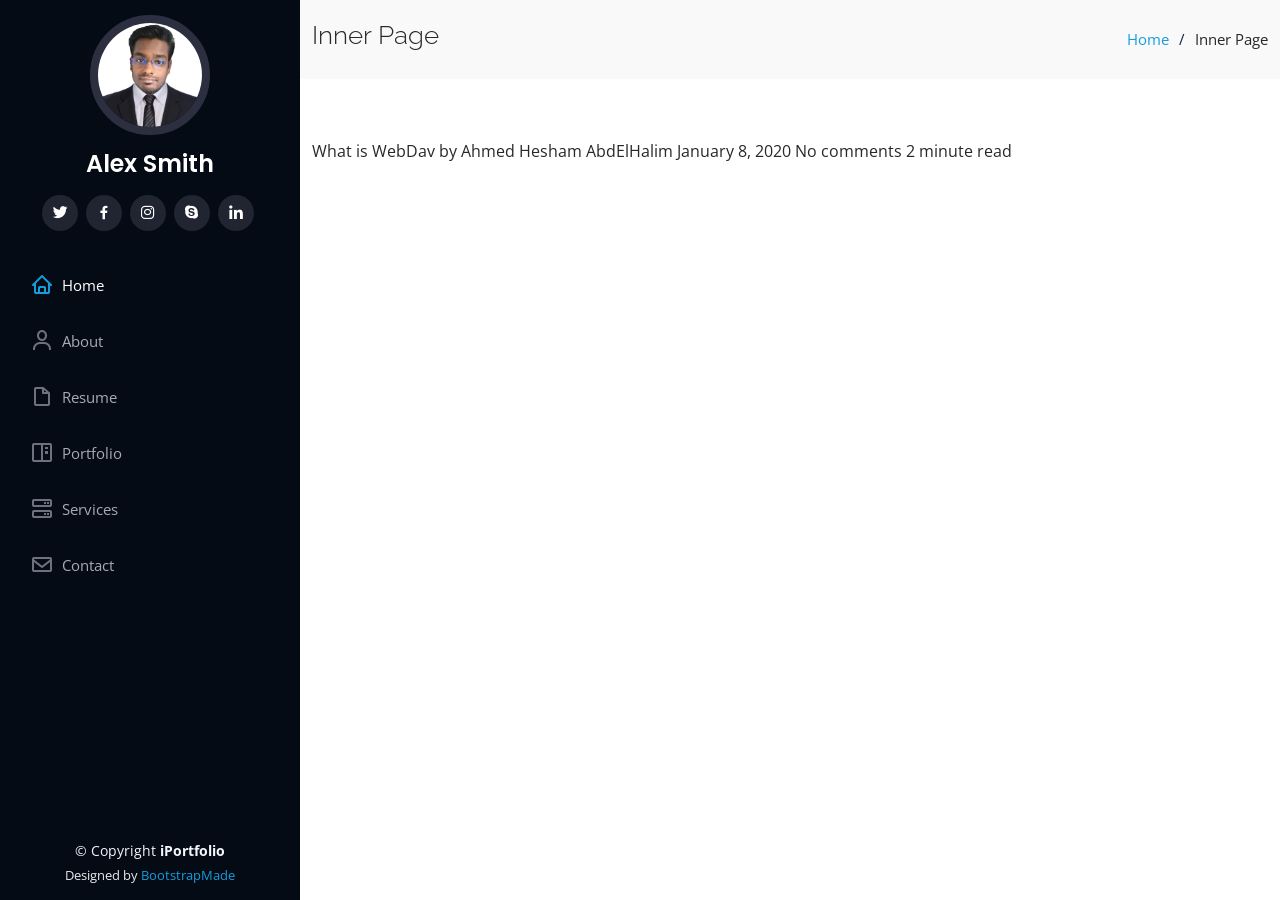
<file: inner-page - Copy.html>
<!DOCTYPE html>
<html lang="en">

<head>
  <meta charset="utf-8">
  <meta content="width=device-width, initial-scale=1.0" name="viewport">

  <title>Inner Page - iPortfolio Bootstrap Template</title>
  <meta content="" name="description">
  <meta content="" name="keywords">

  <!-- Favicons -->
  <link href="assets/img/favicon.png" rel="icon">
  <link href="assets/img/apple-touch-icon.png" rel="apple-touch-icon">

  <!-- Google Fonts -->
  <link href="https://fonts.googleapis.com/css?family=Open+Sans:300,300i,400,400i,600,600i,700,700i|Raleway:300,300i,400,400i,500,500i,600,600i,700,700i|Poppins:300,300i,400,400i,500,500i,600,600i,700,700i" rel="stylesheet">

  <!-- Vendor CSS Files -->
  <link href="assets/vendor/aos/aos.css" rel="stylesheet">
  <link href="assets/vendor/bootstrap/css/bootstrap.min.css" rel="stylesheet">
  <link href="assets/vendor/bootstrap-icons/bootstrap-icons.css" rel="stylesheet">
  <link href="assets/vendor/boxicons/css/boxicons.min.css" rel="stylesheet">
  <link href="assets/vendor/glightbox/css/glightbox.min.css" rel="stylesheet">
  <link href="assets/vendor/swiper/swiper-bundle.min.css" rel="stylesheet">

  <!-- Template Main CSS File -->
  <link href="assets/css/style.css" rel="stylesheet">

  <!-- =======================================================
  * Template Name: iPortfolio
  * Updated: Mar 10 2023 with Bootstrap v5.2.3
  * Template URL: https://bootstrapmade.com/iportfolio-bootstrap-portfolio-websites-template/
  * Author: BootstrapMade.com
  * License: https://bootstrapmade.com/license/
  ======================================================== -->
</head>

<body>

  <!-- ======= Mobile nav toggle button ======= -->
  <i class="bi bi-list mobile-nav-toggle d-xl-none"></i>

  <!-- ======= Header ======= -->
  <header id="header">
    <div class="d-flex flex-column">

      <div class="profile">
        <img src="assets/img/profile-img.jpg" alt="" class="img-fluid rounded-circle">
        <h1 class="text-light"><a href="index.html">Alex Smith</a></h1>
        <div class="social-links mt-3 text-center">
          <a href="#" class="twitter"><i class="bx bxl-twitter"></i></a>
          <a href="#" class="facebook"><i class="bx bxl-facebook"></i></a>
          <a href="#" class="instagram"><i class="bx bxl-instagram"></i></a>
          <a href="#" class="google-plus"><i class="bx bxl-skype"></i></a>
          <a href="#" class="linkedin"><i class="bx bxl-linkedin"></i></a>
        </div>
      </div>

      <nav id="navbar" class="nav-menu navbar">
        <ul>
          <li><a href="#hero" class="nav-link scrollto active"><i class="bx bx-home"></i> <span>Home</span></a></li>
          <li><a href="#about" class="nav-link scrollto"><i class="bx bx-user"></i> <span>About</span></a></li>
          <li><a href="#resume" class="nav-link scrollto"><i class="bx bx-file-blank"></i> <span>Resume</span></a></li>
          <li><a href="#portfolio" class="nav-link scrollto"><i class="bx bx-book-content"></i> <span>Portfolio</span></a></li>
          <li><a href="#services" class="nav-link scrollto"><i class="bx bx-server"></i> <span>Services</span></a></li>
          <li><a href="#contact" class="nav-link scrollto"><i class="bx bx-envelope"></i> <span>Contact</span></a></li>
        </ul>
      </nav><!-- .nav-menu -->
    </div>
  </header><!-- End Header -->

  <main id="main">

    <!-- ======= Breadcrumbs ======= -->
    <section class="breadcrumbs">
      <div class="container">

        <div class="d-flex justify-content-between align-items-center">
          <h2>Inner Page</h2>
          <ol>
            <li><a href="index.html">Home</a></li>
            <li>Inner Page</li>
          </ol>
        </div>

      </div>
    </section><!-- End Breadcrumbs -->

    <section class="inner-page">
      <div class="container">
        <p>
          What is WebDav
by
Ahmed Hesham AbdElHalim
January 8, 2020
No comments
2 minute read
        </p>
      </div>
    </section>

  </main><!-- End #main -->

  <!-- ======= Footer ======= -->
  <footer id="footer">
    <div class="container">
      <div class="copyright">
        &copy; Copyright <strong><span>iPortfolio</span></strong>
      </div>
      <div class="credits">
        <!-- All the links in the footer should remain intact. -->
        <!-- You can delete the links only if you purchased the pro version. -->
        <!-- Licensing information: https://bootstrapmade.com/license/ -->
        <!-- Purchase the pro version with working PHP/AJAX contact form: https://bootstrapmade.com/iportfolio-bootstrap-portfolio-websites-template/ -->
        Designed by <a href="https://bootstrapmade.com/">BootstrapMade</a>
      </div>
    </div>
  </footer><!-- End  Footer -->

  <a href="#" class="back-to-top d-flex align-items-center justify-content-center"><i class="bi bi-arrow-up-short"></i></a>

  <!-- Vendor JS Files -->
  <script src="assets/vendor/purecounter/purecounter_vanilla.js"></script>
  <script src="assets/vendor/aos/aos.js"></script>
  <script src="assets/vendor/bootstrap/js/bootstrap.bundle.min.js"></script>
  <script src="assets/vendor/glightbox/js/glightbox.min.js"></script>
  <script src="assets/vendor/isotope-layout/isotope.pkgd.min.js"></script>
  <script src="assets/vendor/swiper/swiper-bundle.min.js"></script>
  <script src="assets/vendor/typed.js/typed.min.js"></script>
  <script src="assets/vendor/waypoints/noframework.waypoints.js"></script>
  <script src="assets/vendor/php-email-form/validate.js"></script>

  <!-- Template Main JS File -->
  <script src="assets/js/main.js"></script>

</body>

</html>
</file>
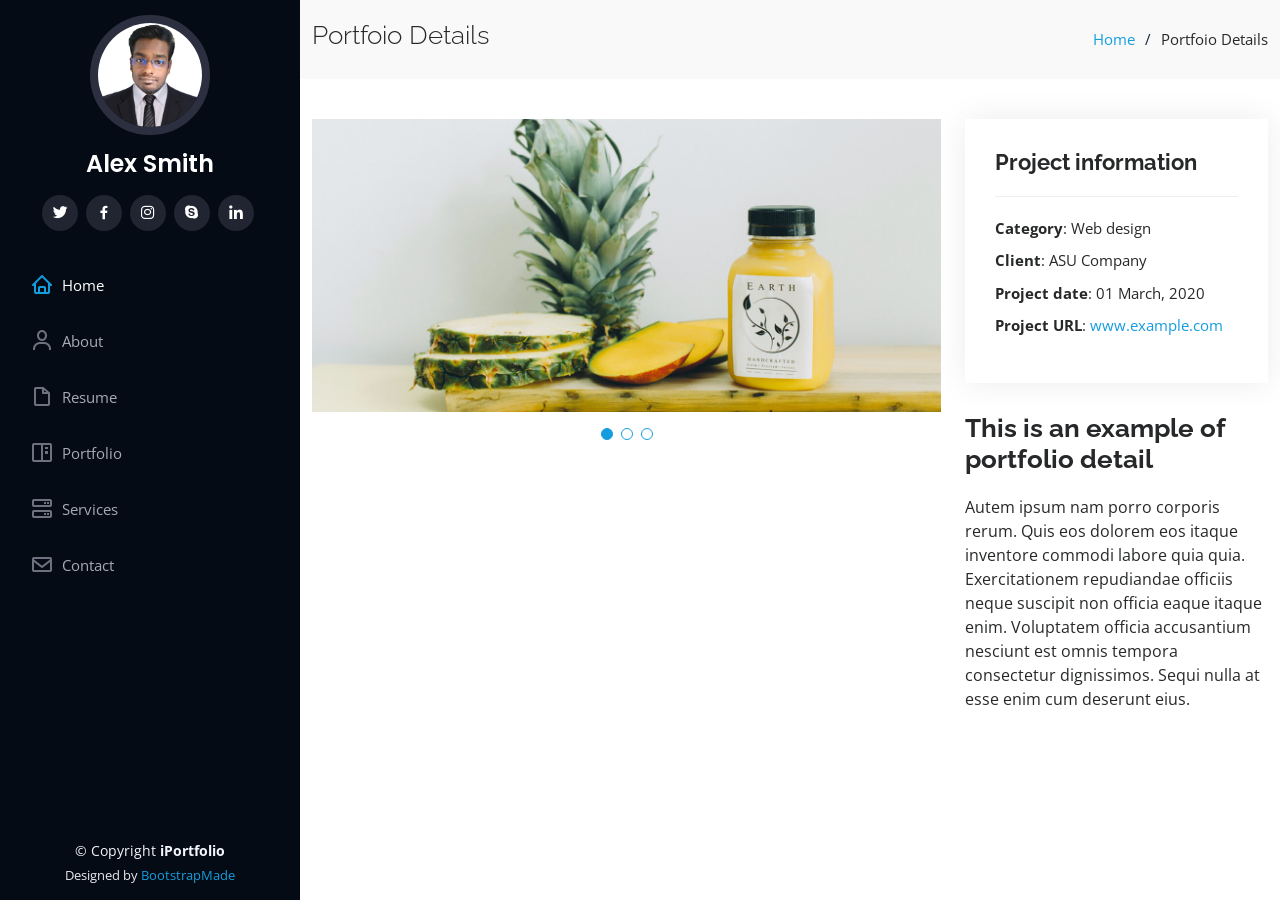
<file: portfolio-details.html>
<!DOCTYPE html>
<html lang="en">

<head>
  <meta charset="utf-8">
  <meta content="width=device-width, initial-scale=1.0" name="viewport">

  <title>Portfolio Details - iPortfolio Bootstrap Template</title>
  <meta content="" name="description">
  <meta content="" name="keywords">

  <!-- Favicons -->
  <link href="assets/img/favicon.png" rel="icon">
  <link href="assets/img/apple-touch-icon.png" rel="apple-touch-icon">

  <!-- Google Fonts -->
  <link href="https://fonts.googleapis.com/css?family=Open+Sans:300,300i,400,400i,600,600i,700,700i|Raleway:300,300i,400,400i,500,500i,600,600i,700,700i|Poppins:300,300i,400,400i,500,500i,600,600i,700,700i" rel="stylesheet">

  <!-- Vendor CSS Files -->
  <link href="assets/vendor/aos/aos.css" rel="stylesheet">
  <link href="assets/vendor/bootstrap/css/bootstrap.min.css" rel="stylesheet">
  <link href="assets/vendor/bootstrap-icons/bootstrap-icons.css" rel="stylesheet">
  <link href="assets/vendor/boxicons/css/boxicons.min.css" rel="stylesheet">
  <link href="assets/vendor/glightbox/css/glightbox.min.css" rel="stylesheet">
  <link href="assets/vendor/swiper/swiper-bundle.min.css" rel="stylesheet">

  <!-- Template Main CSS File -->
  <link href="assets/css/style.css" rel="stylesheet">

  <!-- =======================================================
  * Template Name: iPortfolio
  * Updated: Mar 10 2023 with Bootstrap v5.2.3
  * Template URL: https://bootstrapmade.com/iportfolio-bootstrap-portfolio-websites-template/
  * Author: BootstrapMade.com
  * License: https://bootstrapmade.com/license/
  ======================================================== -->
</head>

<body>

  <!-- ======= Mobile nav toggle button ======= -->
  <i class="bi bi-list mobile-nav-toggle d-xl-none"></i>

  <!-- ======= Header ======= -->
  <header id="header">
    <div class="d-flex flex-column">

      <div class="profile">
        <img src="assets/img/profile-img.jpg" alt="" class="img-fluid rounded-circle">
        <h1 class="text-light"><a href="index.html">Alex Smith</a></h1>
        <div class="social-links mt-3 text-center">
          <a href="#" class="twitter"><i class="bx bxl-twitter"></i></a>
          <a href="#" class="facebook"><i class="bx bxl-facebook"></i></a>
          <a href="#" class="instagram"><i class="bx bxl-instagram"></i></a>
          <a href="#" class="google-plus"><i class="bx bxl-skype"></i></a>
          <a href="#" class="linkedin"><i class="bx bxl-linkedin"></i></a>
        </div>
      </div>

      <nav id="navbar" class="nav-menu navbar">
        <ul>
          <li><a href="#hero" class="nav-link scrollto active"><i class="bx bx-home"></i> <span>Home</span></a></li>
          <li><a href="#about" class="nav-link scrollto"><i class="bx bx-user"></i> <span>About</span></a></li>
          <li><a href="#resume" class="nav-link scrollto"><i class="bx bx-file-blank"></i> <span>Resume</span></a></li>
          <li><a href="#portfolio" class="nav-link scrollto"><i class="bx bx-book-content"></i> <span>Portfolio</span></a></li>
          <li><a href="#services" class="nav-link scrollto"><i class="bx bx-server"></i> <span>Services</span></a></li>
          <li><a href="#contact" class="nav-link scrollto"><i class="bx bx-envelope"></i> <span>Contact</span></a></li>
        </ul>
      </nav><!-- .nav-menu -->
    </div>
  </header><!-- End Header -->

  <main id="main">

    <!-- ======= Breadcrumbs ======= -->
    <section id="breadcrumbs" class="breadcrumbs">
      <div class="container">

        <div class="d-flex justify-content-between align-items-center">
          <h2>Portfoio Details</h2>
          <ol>
            <li><a href="index.html">Home</a></li>
            <li>Portfoio Details</li>
          </ol>
        </div>

      </div>
    </section><!-- End Breadcrumbs -->

    <!-- ======= Portfolio Details Section ======= -->
    <section id="portfolio-details" class="portfolio-details">
      <div class="container">

        <div class="row gy-4">

          <div class="col-lg-8">
            <div class="portfolio-details-slider swiper">
              <div class="swiper-wrapper align-items-center">

                <div class="swiper-slide">
                  <img src="assets/img/portfolio/portfolio-details-1.jpg" alt="">
                </div>

                <div class="swiper-slide">
                  <img src="assets/img/portfolio/portfolio-details-2.jpg" alt="">
                </div>

                <div class="swiper-slide">
                  <img src="assets/img/portfolio/portfolio-details-3.jpg" alt="">
                </div>

              </div>
              <div class="swiper-pagination"></div>
            </div>
          </div>

          <div class="col-lg-4">
            <div class="portfolio-info">
              <h3>Project information</h3>
              <ul>
                <li><strong>Category</strong>: Web design</li>
                <li><strong>Client</strong>: ASU Company</li>
                <li><strong>Project date</strong>: 01 March, 2020</li>
                <li><strong>Project URL</strong>: <a href="#">www.example.com</a></li>
              </ul>
            </div>
            <div class="portfolio-description">
              <h2>This is an example of portfolio detail</h2>
              <p>
                Autem ipsum nam porro corporis rerum. Quis eos dolorem eos itaque inventore commodi labore quia quia. Exercitationem repudiandae officiis neque suscipit non officia eaque itaque enim. Voluptatem officia accusantium nesciunt est omnis tempora consectetur dignissimos. Sequi nulla at esse enim cum deserunt eius.
              </p>
            </div>
          </div>

        </div>

      </div>
    </section><!-- End Portfolio Details Section -->

  </main><!-- End #main -->

  <!-- ======= Footer ======= -->
  <footer id="footer">
    <div class="container">
      <div class="copyright">
        &copy; Copyright <strong><span>iPortfolio</span></strong>
      </div>
      <div class="credits">
        <!-- All the links in the footer should remain intact. -->
        <!-- You can delete the links only if you purchased the pro version. -->
        <!-- Licensing information: https://bootstrapmade.com/license/ -->
        <!-- Purchase the pro version with working PHP/AJAX contact form: https://bootstrapmade.com/iportfolio-bootstrap-portfolio-websites-template/ -->
        Designed by <a href="https://bootstrapmade.com/">BootstrapMade</a>
      </div>
    </div>
  </footer><!-- End  Footer -->

  <a href="#" class="back-to-top d-flex align-items-center justify-content-center"><i class="bi bi-arrow-up-short"></i></a>

  <!-- Vendor JS Files -->
  <script src="assets/vendor/purecounter/purecounter_vanilla.js"></script>
  <script src="assets/vendor/aos/aos.js"></script>
  <script src="assets/vendor/bootstrap/js/bootstrap.bundle.min.js"></script>
  <script src="assets/vendor/glightbox/js/glightbox.min.js"></script>
  <script src="assets/vendor/isotope-layout/isotope.pkgd.min.js"></script>
  <script src="assets/vendor/swiper/swiper-bundle.min.js"></script>
  <script src="assets/vendor/typed.js/typed.min.js"></script>
  <script src="assets/vendor/waypoints/noframework.waypoints.js"></script>
  <script src="assets/vendor/php-email-form/validate.js"></script>

  <!-- Template Main JS File -->
  <script src="assets/js/main.js"></script>

</body>

</html>
</file>
<file: assets/css/style.css>
/**
* Template Name: iPortfolio
* Updated: Mar 10 2023 with Bootstrap v5.2.3
* Template URL: https://bootstrapmade.com/iportfolio-bootstrap-portfolio-websites-template/
* Author: BootstrapMade.com
* License: https://bootstrapmade.com/license/
*/

/*--------------------------------------------------------------
# General
--------------------------------------------------------------*/
body {
    font-family: "Open Sans", sans-serif;
    color: #272829;
}

a {
    color: #149ddd;
    text-decoration: none;
}

a:hover {
    color: #37b3ed;
    text-decoration: none;
}

h1,
h2,
h3,
h4,
h5,
h6 {
    font-family: "Raleway", sans-serif;
}

/*--------------------------------------------------------------
# Back to top button
--------------------------------------------------------------*/
.back-to-top {
    position: fixed;
    visibility: hidden;
    opacity: 0;
    right: 15px;
    bottom: 15px;
    z-index: 996;
    background: #149ddd;
    width: 40px;
    height: 40px;
    border-radius: 50px;
    transition: all 0.4s;
}

.back-to-top i {
    font-size: 28px;
    color: #fff;
    line-height: 0;
}

.back-to-top:hover {
    background: #2eafec;
    color: #fff;
}

.back-to-top.active {
    visibility: visible;
    opacity: 1;
}

/*--------------------------------------------------------------
# Header
--------------------------------------------------------------*/
#header {
    position: fixed;
    top: 0;
    left: 0;
    bottom: 0;
    width: 300px;
    transition: all ease-in-out 0.5s;
    z-index: 9997;
    transition: all 0.5s;
    padding: 0 15px;
    background: #040b14;
    overflow-y: auto;
}

#header .profile img {
    margin: 15px auto;
    display: block;
    width: 120px;
    border: 8px solid #2c2f3f;
}

#header .profile h1 {
    font-size: 24px;
    margin: 0;
    padding: 0;
    font-weight: 600;
    -moz-text-align-last: center;
    text-align-last: center;
    font-family: "Poppins", sans-serif;
}

#header .profile h1 a,
#header .profile h1 a:hover {
    color: #fff;
    text-decoration: none;
}

#header .profile .social-links a {
    font-size: 18px;
    display: inline-block;
    background: #212431;
    color: #fff;
    line-height: 1;
    padding: 8px 0;
    margin-right: 4px;
    border-radius: 50%;
    text-align: center;
    width: 36px;
    height: 36px;
    transition: 0.3s;
}

.social-links-container {
    display: flex;
    justify-content: flex-end;
    margin-top: 4.7%;
    margin-bottom: 1.6%;
    margin-right: 21%;
}

.social-links-2 a {
    margin: 0 10px;
    color: #149ddd;
    text-decoration: none;
}

.social-links-2 i {
    font-size: 18px;
}

/* Media query to hide social-links-2 on desktop */
@media (min-width: 768px) {
    .social-links-container {
        display: none;
    }
}

#header .profile .social-links a:hover {
    background: #149ddd;
    color: #fff;
    text-decoration: none;
}

#main {
    margin-left: 300px;
}

@media (max-width: 1199px) {
    #header {
        left: -300px;
    }

    #main {
        margin-left: 0;
    }
}

/*--------------------------------------------------------------
# Navigation Menu
--------------------------------------------------------------*/
/* Desktop Navigation */
.nav-menu {
    padding: 30px 0 0 0;
}

.nav-menu-wrapper {
    display: flex;
    justify-content: center;
}

.nav-menu * {
    margin: 0;
    padding: 0;
    list-style: none;
}

.nav-menu > ul > li {
    position: relative;
    white-space: nowrap;
}

.nav-menu a,
.nav-menu a:focus {
    display: flex;
    align-items: center;
    color: #a8a9b4;
    padding: 12px 15px;
    margin-bottom: 8px;
    transition: 0.3s;
    font-size: 15px;
}

.nav-menu a i,
.nav-menu a:focus i {
    font-size: 24px;
    padding-right: 8px;
    color: #6f7180;
}

.nav-menu a:hover,
.nav-menu .active,
.nav-menu .active:focus,
.nav-menu li:hover > a {
    text-decoration: none;
    color: #fff;
}

.nav-menu a:hover i,
.nav-menu .active i,
.nav-menu .active:focus i,
.nav-menu li:hover > a i {
    color: #149ddd;
}

/* Mobile Navigation */
.mobile-nav-toggle {
    position: fixed;
    right: 3.5%;
    top: 1%;
    z-index: 9998;
    border: 0;
    font-size: 24px;
    transition: all 0.4s;
    outline: none !important;
    background-color: #149ddd;
    color: #fff;
    width: 35px;
    height: 35px;
    display: flex;
    align-items: center;
    justify-content: center;
    line-height: 0;
    border-radius: 50px;
    cursor: pointer;
    margin-left: auto; /* Add this line to align the button to the right */
}

.mobile-nav-active {
    overflow: hidden;
}

.mobile-nav-active #header {
    left: 0;
}

.pill-tab {
    display: inline-block;
    background-color: #149ddd;
    padding: 8px 16px;
    border-radius: 16px;
}

.pill-tab a {
    text-decoration: none;
    color: #fff;
    display: block; /* Add this line to make the links fill the pill tabs */
    text-align: center; /* Add this line to center the text within the pill tabs */
}

@media (max-width: 768px) {
    .pill-tab {
        display: block;
        margin-bottom: 10px; /* Add some spacing between the pill tabs */
    }
}

/*--------------------------------------------------------------
# Scroll Down Arrow
--------------------------------------------------------------*/
.scroll-down-arrow {
    position: absolute;
    bottom: 30px;
    right: 15px; /* Updated position */
    width: 35px; /* Updated width */
    height: 35px; /* Updated height */
    border: 2px solid #149ddd;
    border-radius: 50%;
    display: flex;
    align-items: center;
    justify-content: center;
    cursor: pointer;
    animation: arrowBounce 2s infinite;
}

.scroll-down-arrow:before {
    content: "";
    border: solid #149ddd;
    border-width: 0 2px 2px 0;
    display: inline-block;
    padding: 4px;
    transform: rotate(45deg);
}

@keyframes arrowBounce {
    0% {
        transform: translate(0, 0);
    }
    50% {
        transform: translate(0, 10px);
    }
    100% {
        transform: translate(0, 0);
    }
}

/*--------------------------------------------------------------
# Hero Section
--------------------------------------------------------------*/
#hero {
    width: 100%;
    height: 100vh;
    background: url("../img/hero-bg.jpg") top center;
    background-size: cover;
}

#hero:before {
    content: "";
    background: rgba(5, 13, 24, 0.3);
    position: absolute;
    bottom: 0;
    top: 0;
    left: 0;
    right: 0;
    z-index: 1;
}

#hero .hero-container {
    position: relative;
    z-index: 2;
    min-width: 300px;
}

#hero h1 {
    margin: 0 0 10px 0;
    font-size: 64px;
    font-weight: 700;
    line-height: 56px;
    color: #fff;
}

#hero p {
    color: #fff;
    margin-bottom: 50px;
    font-size: 26px;
    font-family: "Poppins", sans-serif;
}

#hero p span {
    color: #fff;
    padding-bottom: 4px;
    letter-spacing: 1px;
    border-bottom: 3px solid #149ddd;
}

@media (min-width: 1024px) {
    #hero {
        background-attachment: fixed;
    }
}

@media (max-width: 768px) {
    #hero h1 {
        font-size: 28px;
        line-height: 36px;
    }

    #hero h2 {
        font-size: 18px;
        line-height: 24px;
        margin-bottom: 30px;
    }
}

/*--------------------------------------------------------------
# Sections General
--------------------------------------------------------------*/
section {
    padding: 60px 0;
    overflow: hidden;
}

.pill-tab {
    display: inline-block;
    background-color: #149ddd;
    padding: 8px 16px;
    border-radius: 16px;
    color: #fff;
    transition: background-color 0.3s ease;
}

.pill-tab a {
    text-decoration: none;
    color: inherit;
}

.pill-tab:hover {
    background-color: #1184BA; /* Slightly dimmed background color */
    color: #fff;
}

.section-bg {
    background: #f5f8fd;
}

.section-title {
    padding-bottom: 30px;
}

.section-title h2 {
    font-size: 32px;
    font-weight: bold;
    margin-bottom: 20px;
    padding-bottom: 20px;
    position: relative;
    color: #173b6c;
}

.section-title h2::after {
    content: "";
    position: absolute;
    display: block;
    width: 50px;
    height: 3px;
    background: #149ddd;
    bottom: 0;
    left: 0;
}

.section-title p {
    margin-bottom: 0;
}

/*--------------------------------------------------------------
# About
--------------------------------------------------------------*/
.about .content h3 {
    font-weight: 700;
    font-size: 26px;
    color: #173b6c;
}

.about .content ul {
    list-style: none;
    padding: 0;
}

.about .content ul li {
    margin-bottom: 20px;
    display: flex;
    align-items: center;
}

.about .content ul strong {
    margin-right: 10px;
}

.about .content ul i {
    font-size: 16px;
    margin-right: 5px;
    color: #149ddd;
    line-height: 0;
}

.about .content p:last-child {
    margin-bottom: 0;
}

/*--------------------------------------------------------------
# Facts
--------------------------------------------------------------*/
.facts {
    padding-bottom: 30px;
}

.facts .count-box {
    padding: 30px;
    width: 100%;
}

.facts .count-box i {
    display: block;
    font-size: 44px;
    color: #149ddd;
    float: left;
    line-height: 0;
}

.facts .count-box span {
    font-size: 48px;
    line-height: 40px;
    display: block;
    font-weight: 700;
    color: #050d18;
    margin-left: 60px;
}

.facts .count-box p {
    padding: 15px 0 0 0;
    margin: 0 0 0 60px;
    font-family: "Raleway", sans-serif;
    font-size: 14px;
    color: #122f57;
}

.facts .count-box a {
    font-weight: 600;
    display: block;
    margin-top: 20px;
    color: #122f57;
    font-size: 15px;
    font-family: "Poppins", sans-serif;
    transition: ease-in-out 0.3s;
}

.facts .count-box a:hover {
    color: #1f5297;
}

/*--------------------------------------------------------------
# Akills
--------------------------------------------------------------*/
@keyframes fadeIn {
    0% {
        opacity: 0;
    }
    100% {
        opacity: 1;
    }
}

#hello {
    animation: fadeIn 2s;
}

.skills .progress {
    height: 60px;
    display: block;
    background: none;
    border-radius: 0;
}

.skills .progress .skill {
    padding: 0;
    margin: 0 0 6px 0;
    text-transform: uppercase;
    display: block;
    font-weight: 600;
    font-family: "Poppins", sans-serif;
    color: #050d18;
}

.skills .progress .skill .val {
    float: right;
    font-style: normal;
}

.skills .progress-bar-wrap {
    background: #dce8f8;
    height: 10px;
}

.skills .progress-bar {
    width: 1px;
    height: 10px;
    transition: 0.9s;
    background-color: #149ddd;
}

/*--------------------------------------------------------------
# Resume
--------------------------------------------------------------*/
.resume .resume-title {
    font-size: 26px;
    font-weight: 700;
    margin-top: 20px;
    margin-bottom: 20px;
    color: #050d18;
}

.resume .resume-item {
    padding: 0 0 20px 20px;
    margin-top: -2px;
    border-left: 2px solid #1f5297;
    position: relative;
}

.resume .resume-item h4 {
    line-height: 18px;
    font-size: 18px;
    font-weight: 600;
    text-transform: uppercase;
    font-family: "Poppins", sans-serif;
    color: #050d18;
    margin-bottom: 10px;
}

.resume .resume-item h5 {
    font-size: 16px;
    background: #e4edf9;
    padding: 5px 15px;
    display: inline-block;
    font-weight: 600;
    margin-bottom: 10px;
}

.resume .resume-item ul {
    padding-left: 20px;
}

.resume .resume-item ul li {
    padding-bottom: 10px;
}

.resume .resume-item:last-child {
    padding-bottom: 0;
}

.resume .resume-item::before {
    content: "";
    position: absolute;
    width: 16px;
    height: 16px;
    border-radius: 50px;
    left: -9px;
    top: 0;
    background: #fff;
    border: 2px solid #1f5297;
}

/*--------------------------------------------------------------
# Portfolio
--------------------------------------------------------------*/
.portfolio .portfolio-item {
    margin-bottom: 30px;
}

.portfolio #portfolio-flters {
    padding: 0;
    margin: 0 auto 35px auto;
    list-style: none;
    text-align: center;
    background: #fff;
    border-radius: 50px;
    padding: 2px 15px;
}

.portfolio #portfolio-flters li {
    cursor: pointer;
    display: inline-block;
    padding: 10px 15px 8px 15px;
    font-size: 14px;
    font-weight: 600;
    line-height: 1;
    text-transform: uppercase;
    color: #272829;
    margin-bottom: 5px;
    transition: all 0.3s ease-in-out;
}

.portfolio #portfolio-flters li:hover,
.portfolio #portfolio-flters li.filter-active {
    color: #149ddd;
}

.portfolio #portfolio-flters li:last-child {
    margin-right: 0;
}

.portfolio .portfolio-wrap {
    transition: 0.3s;
    position: relative;
    overflow: hidden;
    z-index: 1;
}

.portfolio .portfolio-wrap::before {
    content: "";
    background: rgba(255, 255, 255, 0.5);
    position: absolute;
    left: 0;
    right: 0;
    top: 0;
    bottom: 0;
    transition: all ease-in-out 0.3s;
    z-index: 2;
    opacity: 0;
}

.portfolio .portfolio-wrap .portfolio-links {
    opacity: 1;
    left: 0;
    right: 0;
    bottom: -60px;
    z-index: 3;
    position: absolute;
    transition: all ease-in-out 0.3s;
    display: flex;
    justify-content: center;
}

.portfolio .portfolio-wrap .portfolio-links a {
    color: #fff;
    font-size: 28px;
    text-align: center;
    background: rgba(20, 157, 221, 0.75);
    transition: 0.3s;
    width: 50%;
}

.portfolio .portfolio-wrap .portfolio-links a:hover {
    background: rgba(20, 157, 221, 0.95);
}

.portfolio .portfolio-wrap .portfolio-links a + a {
    border-left: 1px solid #37b3ed;
}

.portfolio .portfolio-wrap:hover::before {
    top: 0;
    left: 0;
    right: 0;
    bottom: 0;
    opacity: 1;
}

.portfolio .portfolio-wrap:hover .portfolio-links {
    opacity: 1;
    bottom: 0;
}

/*--------------------------------------------------------------
# Portfolio Details
--------------------------------------------------------------*/
.portfolio-details {
    padding-top: 40px;
}

.portfolio-details .portfolio-details-slider img {
    width: 100%;
}

.portfolio-details .portfolio-details-slider .swiper-pagination {
    margin-top: 20px;
    position: relative;
}

.portfolio-details
    .portfolio-details-slider
    .swiper-pagination
    .swiper-pagination-bullet {
    width: 12px;
    height: 12px;
    background-color: #fff;
    opacity: 1;
    border: 1px solid #149ddd;
}

.portfolio-details
    .portfolio-details-slider
    .swiper-pagination
    .swiper-pagination-bullet-active {
    background-color: #149ddd;
}

.portfolio-details .portfolio-info {
    padding: 30px;
    box-shadow: 0px 0 30px rgba(5, 13, 24, 0.08);
}

.portfolio-details .portfolio-info h3 {
    font-size: 22px;
    font-weight: 700;
    margin-bottom: 20px;
    padding-bottom: 20px;
    border-bottom: 1px solid #eee;
}

.portfolio-details .portfolio-info ul {
    list-style: none;
    padding: 0;
    font-size: 15px;
}

.portfolio-details .portfolio-info ul li + li {
    margin-top: 10px;
}

.portfolio-details .portfolio-description {
    padding-top: 30px;
}

.portfolio-details .portfolio-description h2 {
    font-size: 26px;
    font-weight: 700;
    margin-bottom: 20px;
}

.portfolio-details .portfolio-description p {
    padding: 0;
}

/*--------------------------------------------------------------
# Services
--------------------------------------------------------------*/
.services .icon-box {
    margin-bottom: 20px;
}

.services .icon {
    float: left;
    display: flex;
    align-items: center;
    justify-content: center;
    width: 54px;
    height: 54px;
    background: #149ddd;
    border-radius: 50%;
    transition: 0.5s;
    border: 1px solid #149ddd;
}

.services .icon i {
    color: #fff;
    font-size: 24px;
    line-height: 0;
}

.services .icon-box:hover .icon {
    background: #fff;
}

.services .icon-box:hover .icon i {
    color: #149ddd;
}

.services .title {
    margin-left: 80px;
    font-weight: 700;
    margin-bottom: 15px;
    font-size: 18px;
}

.services .title a {
    color: #343a40;
}

.services .title a:hover {
    color: #149ddd;
}

.services .description {
    margin-left: 80px;
    line-height: 24px;
    font-size: 14px;
}

/*--------------------------------------------------------------
# Testimonials
--------------------------------------------------------------*/
.testimonials .testimonials-carousel,
.testimonials .testimonials-slider {
    overflow: hidden;
}

.testimonials .testimonial-item {
    box-sizing: content-box;
    text-align: center;
    min-height: 320px;
}

.testimonials .testimonial-item .testimonial-img {
    width: 90px;
    border-radius: 50%;
    margin: 0 auto;
}

.testimonials .testimonial-item h3 {
    font-size: 18px;
    font-weight: bold;
    margin: 10px 0 5px 0;
    color: #111;
}

.testimonials .testimonial-item h4 {
    font-size: 14px;
    color: #999;
    margin: 0;
}

.testimonials .testimonial-item .quote-icon-left,
.testimonials .testimonial-item .quote-icon-right {
    color: #c3e8fa;
    font-size: 26px;
}

.testimonials .testimonial-item .quote-icon-left {
    display: inline-block;
    left: -5px;
    position: relative;
}

.testimonials .testimonial-item .quote-icon-right {
    display: inline-block;
    right: -5px;
    position: relative;
    top: 10px;
}

.testimonials .testimonial-item p {
    font-style: italic;
    margin: 0 15px 15px 15px;
    padding: 20px;
    background: #fff;
    position: relative;
    margin-bottom: 35px;
    border-radius: 6px;
    box-shadow: 0px 2px 15px rgba(0, 0, 0, 0.1);
}

.testimonials .testimonial-item p::after {
    content: "";
    width: 0;
    height: 0;
    border-top: 20px solid #fff;
    border-right: 20px solid transparent;
    border-left: 20px solid transparent;
    position: absolute;
    bottom: -20px;
    left: calc(50% - 20px);
}

.testimonials .swiper-pagination {
    margin-top: 20px;
    position: relative;
}

.testimonials .swiper-pagination .swiper-pagination-bullet {
    width: 12px;
    height: 12px;
    background-color: #fff;
    opacity: 1;
    border: 1px solid #149ddd;
}

.testimonials .swiper-pagination .swiper-pagination-bullet-active {
    background-color: #149ddd;
}

/*--------------------------------------------------------------
# Contact
--------------------------------------------------------------*/
.contact {
    padding-bottom: 130px;
}

.contact .info {
    padding: 30px;
    background: #fff;
    width: 100%;
    box-shadow: 0 0 24px 0 rgba(0, 0, 0, 0.12);
}

.contact .info i {
    font-size: 20px;
    color: #149ddd;
    float: left;
    width: 44px;
    height: 44px;
    background: #dff3fc;
    display: flex;
    justify-content: center;
    align-items: center;
    border-radius: 50px;
    transition: all 0.3s ease-in-out;
}

.contact .info h4 {
    padding: 0 0 0 60px;
    font-size: 22px;
    font-weight: 600;
    margin-bottom: 5px;
    color: #050d18;
}

.contact .info p {
    padding: 0 0 10px 60px;
    margin-bottom: 20px;
    font-size: 14px;
    color: #173b6c;
}

.contact .info .email p {
    padding-top: 5px;
}

.contact .info .social-links {
    padding-left: 60px;
}

.contact .info .social-links a {
    font-size: 18px;
    display: inline-block;
    background: #333;
    color: #fff;
    line-height: 1;
    padding: 8px 0;
    border-radius: 50%;
    text-align: center;
    width: 36px;
    height: 36px;
    transition: 0.3s;
    margin-right: 10px;
}

.contact .info .social-links a:hover {
    background: #149ddd;
    color: #fff;
}

.contact .info .email:hover i,
.contact .info .address:hover i,
.contact .info .phone:hover i {
    background: #149ddd;
    color: #fff;
}

.contact .php-email-form {
    width: 100%;
    padding: 30px;
    background: #fff;
    box-shadow: 0 0 24px 0 rgba(0, 0, 0, 0.12);
}

.contact .php-email-form .form-group {
    padding-bottom: 8px;
}

.contact .php-email-form .validate {
    display: none;
    color: red;
    margin: 0 0 15px 0;
    font-weight: 400;
    font-size: 13px;
}

.contact .php-email-form .error-message {
    display: none;
    color: #fff;
    background: #ed3c0d;
    text-align: left;
    padding: 15px;
    font-weight: 600;
}

.contact .php-email-form .error-message br + br {
    margin-top: 25px;
}

.contact .php-email-form .sent-message {
    display: none;
    color: #fff;
    background: #18d26e;
    text-align: center;
    padding: 15px;
    font-weight: 600;
}

.contact .php-email-form .loading {
    display: none;
    background: #fff;
    text-align: center;
    padding: 15px;
}

.contact .php-email-form .loading:before {
    content: "";
    display: inline-block;
    border-radius: 50%;
    width: 24px;
    height: 24px;
    margin: 0 10px -6px 0;
    border: 3px solid #18d26e;
    border-top-color: #eee;
    animation: animate-loading 1s linear infinite;
}

.contact .php-email-form .form-group {
    margin-bottom: 15px;
}

.contact .php-email-form label {
    padding-bottom: 8px;
}

.contact .php-email-form input,
.contact .php-email-form textarea {
    border-radius: 0;
    box-shadow: none;
    font-size: 14px;
}

.contact .php-email-form input {
    height: 44px;
}

.contact .php-email-form textarea {
    padding: 10px 15px;
}

.contact .php-email-form button[type="submit"] {
    background: #149ddd;
    border: 0;
    padding: 10px 24px;
    color: #fff;
    transition: 0.4s;
    border-radius: 4px;
}

.contact .php-email-form button[type="submit"]:hover {
    background: #37b3ed;
}

@keyframes animate-loading {
    0% {
        transform: rotate(0deg);
    }

    100% {
        transform: rotate(360deg);
    }
}

/*--------------------------------------------------------------
# Breadcrumbs
--------------------------------------------------------------*/
.breadcrumbs {
    padding: 20px 0;
    background: #f9f9f9;
}

.breadcrumbs h2 {
    font-size: 26px;
    font-weight: 300;
}

.breadcrumbs ol {
    display: flex;
    flex-wrap: wrap;
    list-style: none;
    padding: 0;
    margin: 0;
    font-size: 15px;
}

.breadcrumbs ol li + li {
    padding-left: 10px;
}

.breadcrumbs ol li + li::before {
    display: inline-block;
    padding-right: 10px;
    color: #0e2442;
    content: "/";
}

@media (max-width: 768px) {
    .breadcrumbs .d-flex {
        display: block !important;
    }

    .breadcrumbs ol {
        display: block;
    }

    .breadcrumbs ol li {
        display: inline-block;
    }
}

/*--------------------------------------------------------------
# Footer
--------------------------------------------------------------*/
#footer {
    padding: 15px;
    color: #f4f6fd;
    font-size: 14px;
    position: fixed;
    left: 0;
    bottom: 0;
    width: 300px;
    z-index: 9999;
    background: #040b14;
}

#footer .copyright {
    text-align: center;
}

#footer .credits {
    padding-top: 5px;
    text-align: center;
    font-size: 13px;
    color: #eaebf0;
}

@media (max-width: 1199px) {
    #footer {
        position: static;
        width: auto;
        padding-right: 20px 15px;
    }
}
</file>
